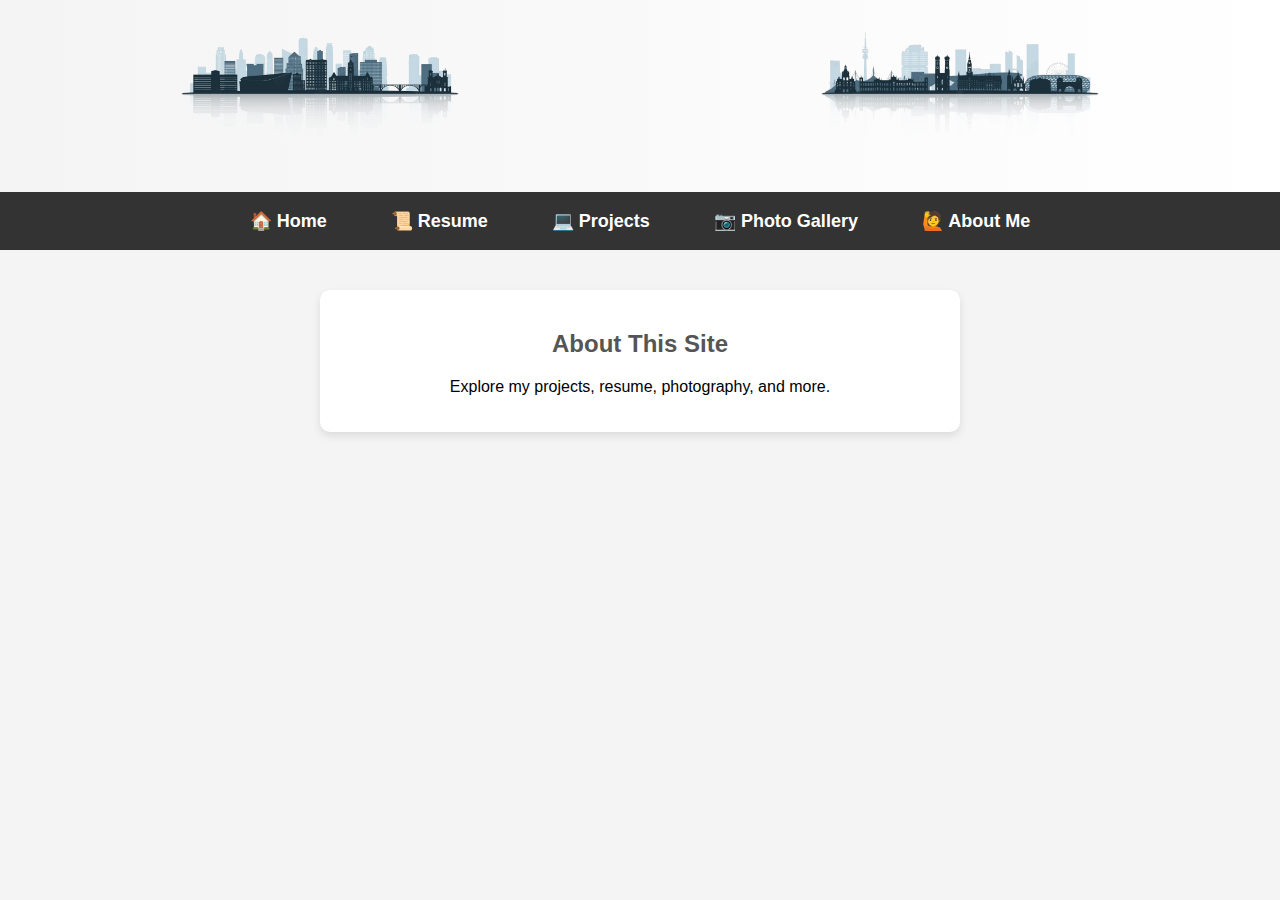
<file: index.html>
<!DOCTYPE html>
<html lang="en">
<head>
    <meta charset="UTF-8">
    <meta name="viewport" content="width=device-width, initial-scale=1.0">
    <title>Welcome</title>
    <link rel="stylesheet" href="assets/styles.css">  <!-- Global Styles -->
    <link rel="stylesheet" href="assets/navbar.css">  <!-- Navbar Styles -->
    <link rel="stylesheet" href="assets/sections.css">  <!-- Section-Specific Styles -->
    <link rel="stylesheet" href="assets/skyline.css">  <!-- Skyline Styles -->

    <link rel="icon" href="assets/images/WebsiteIcon1.png" type="image/png">
    <link rel="shortcut icon" href="assets/images/WebsiteIcon1.png" type="image/png">
</head>
<body>

    <!-- Dual Skyline Header -->
    <header class="skyline-header">
        <div class="header-skyline skyline-left">
            <span class="city-label">Minneapolis</span>
        </div>
        <h1 style="visibility: hidden;">Welcome!</h1>
        <div class="header-skyline skyline-right">
            <span class="city-label">Munich</span>
        </div>
    </header>


    <!-- Navigation Bar -->
    <nav>
        <ul>
            <li><a href=".">🏠 Home</a></li>
            <li><a href="resume/">📜 Resume</a></li>
            <li><a href="projects/">💻 Projects</a></li>
            <li><a href="gallery/">📷 Photo Gallery</a></li>
            <li><a href="about/">🙋 About Me</a></li>
        </ul>
    </nav>

    <!-- Main Content -->
    <section>
        <h2>About This Site</h2>
        <p>Explore my projects, resume, photography, and more.</p>
    </section>

</body>
</html>
</file>
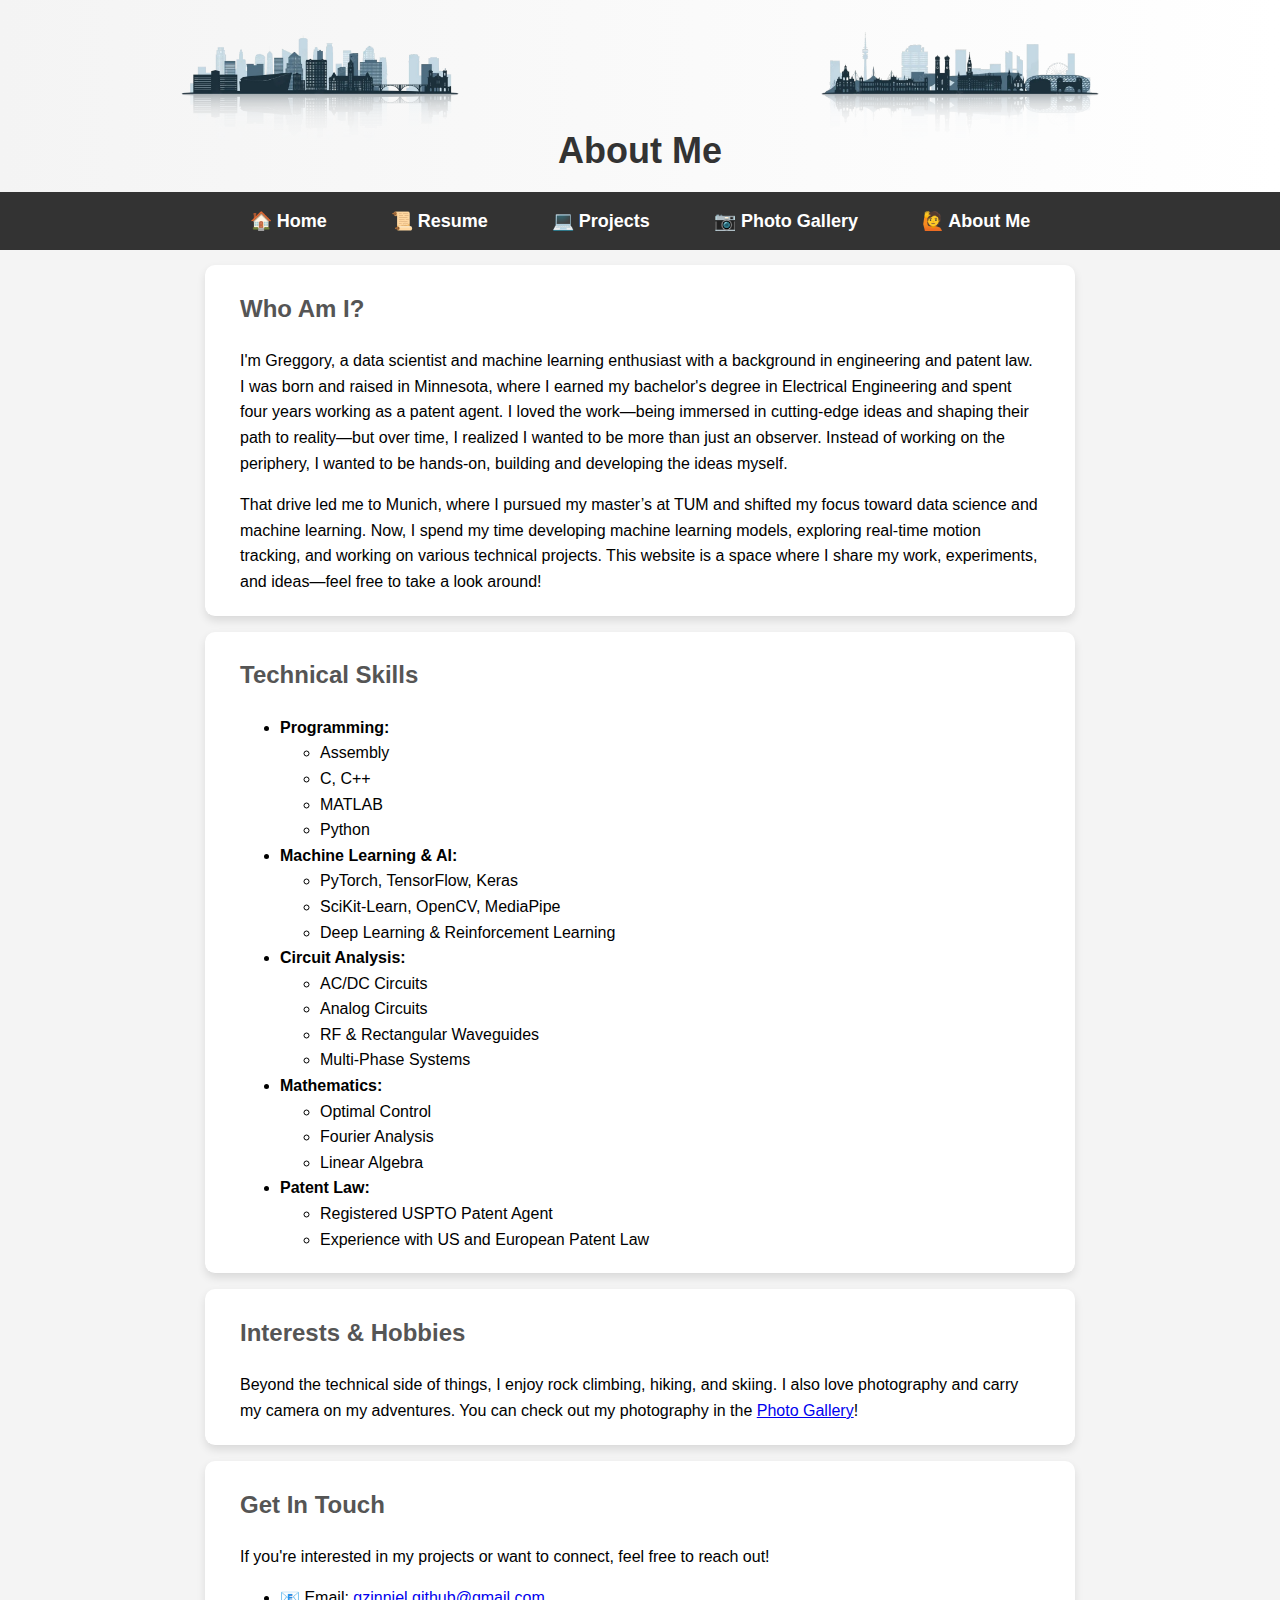
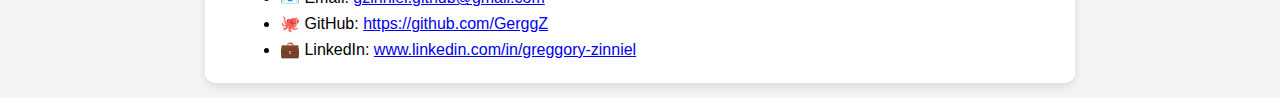
<file: about/index.html>
<!DOCTYPE html>
<html lang="en">
<head>
    <meta charset="UTF-8">
    <meta name="viewport" content="width=device-width, initial-scale=1.0">
    <title>About Me - Greggory Zinniel</title>
    <link rel="stylesheet" href="../assets/styles.css">  <!-- Global Styles -->
    <link rel="stylesheet" href="../assets/navbar.css">  <!-- Navbar Styles -->
    <link rel="stylesheet" href="../assets/sections.css">  <!-- Section-Specific Styles -->
    <link rel="stylesheet" href="../assets/skyline.css">  <!-- Skyline Styles -->

    <link rel="icon" href="../assets/images/WebsiteIcon1.png" type="image/png">
    <link rel="shortcut icon" href="../assets/images/WebsiteIcon1.png" type="image/png">
</head>
<body>

    <!-- Dual Skyline Header -->
    <header class="skyline-header">
        <div class="header-skyline skyline-left">
            <span class="city-label">Minneapolis</span>
        </div>
        <h1>About Me</h1>
        <div class="header-skyline skyline-right">
            <span class="city-label">Munich</span>
        </div>
    </header>



    <!-- Navigation Bar -->
    <nav>
        <ul>
            <li><a href="../">🏠 Home</a></li>
            <li><a href="../resume/">📜 Resume</a></li>
            <li><a href="../projects/">💻 Projects</a></li>
            <li><a href="../gallery/">📷 Photo Gallery</a></li>
            <li><a href="../about/">🙋 About Me</a></li>
        </ul>
    </nav>

    <!-- About Me Section -->
    <section class="about-section">
        <h2>Who Am I?</h2>

        <p>I'm Greggory, a data scientist and machine learning
            enthusiast with a background in engineering and patent
            law. I was born and raised in Minnesota, where I earned
            my bachelor's degree in Electrical Engineering and spent
            four years working as a patent agent. I loved the work—being
            immersed in cutting-edge ideas and shaping their path to
            reality—but over time, I realized I wanted to be more than
            just an observer. Instead of working on the periphery, I
            wanted to be hands-on, building and developing the ideas
            myself.</p>

        <p>That drive led me to Munich, where I pursued my master’s at
            TUM and shifted my focus toward data science and machine
            learning. Now, I spend my time developing machine learning
            models, exploring real-time motion tracking, and working on
            various technical projects. This website is a space where I
            share my work, experiments, and ideas—feel free to take a
            look around!</p>
    </section>

    <!-- Technical Skills -->
    <section class="about-section">
        <h2>Technical Skills</h2>
        <ul>
            <li><strong>Programming:</strong>
                <ul><li>Assembly</li><li>C, C++</li><li>MATLAB</li><li>Python</li></ul>
            </li>
            <li><strong>Machine Learning & AI:</strong>
                <ul><li>PyTorch, TensorFlow, Keras</li><li>SciKit-Learn, OpenCV, MediaPipe</li><li>Deep Learning & Reinforcement Learning</li>
                </ul>
            </li>
            <li><strong>Circuit Analysis:</strong>
                <ul><li>AC/DC Circuits</li><li>Analog Circuits</li><li>RF & Rectangular Waveguides</li><li>Multi-Phase Systems</li></ul>
            </li>
            <li><strong>Mathematics:</strong>
                <ul><li>Optimal Control</li><li>Fourier Analysis</li><li>Linear Algebra</li></ul>
            </li>
            <li><strong>Patent Law:</strong>
                <ul><li>Registered USPTO Patent Agent</li><li>Experience with US and European Patent Law</li>
                </ul>
            </li>
        </ul>
    </section>

    <!-- Professional Experience -->
    <!--
    <section class="about-section">
        <h2>Professional Experience</h2>
        <p> I have worked in <strong>patent law, data science, and
            software engineering</strong>. Some of my key experiences
            include:</p>
        <ul>
            <li>Developing **machine learning models from scratch** with NumPy</li>
            <li>Building a **Wordle-solving AI** using reinforcement learning</li>
            <li>Creating a **motion-tracking system** for climbing & sports analytics</li>
            <li>Writing and analyzing **AI & software-related patents**</li>
        </ul>
    </section>
    -->

    <!-- Interests & Hobbies -->
    <section class="about-section">
        <h2>Interests & Hobbies</h2>
        <p> Beyond the technical side of things, I enjoy rock climbing,
            hiking, and skiing. I also love photography and carry my camera
            on my adventures. You can check out my photography in
            the <a href="../gallery/">Photo Gallery</a>!</p>
    </section>

    <!-- Contact Info (Optional) -->
    <section class="about-section">
        <h2>Get In Touch</h2>
        <p> If you're interested in my projects or want to connect,
            feel free to reach out!</p>
        <ul>
            <li>📧 Email: <a href="mailto:gzinniel.github@gmail.com">gzinniel.github@gmail.com</a></li>
            <li>🐙 GitHub: <a href="https://github.com/GerggZ" target="_blank" rel="noopener noreferrer">https://github.com/GerggZ</a></li>
            <li>💼 LinkedIn: <a href="www.linkedin.com/in/greggory-zinniel" target="_blank" rel="noopener noreferrer">www.linkedin.com/in/greggory-zinniel</a></li>
        </ul>
    </section>

</body>
</html>
</file>
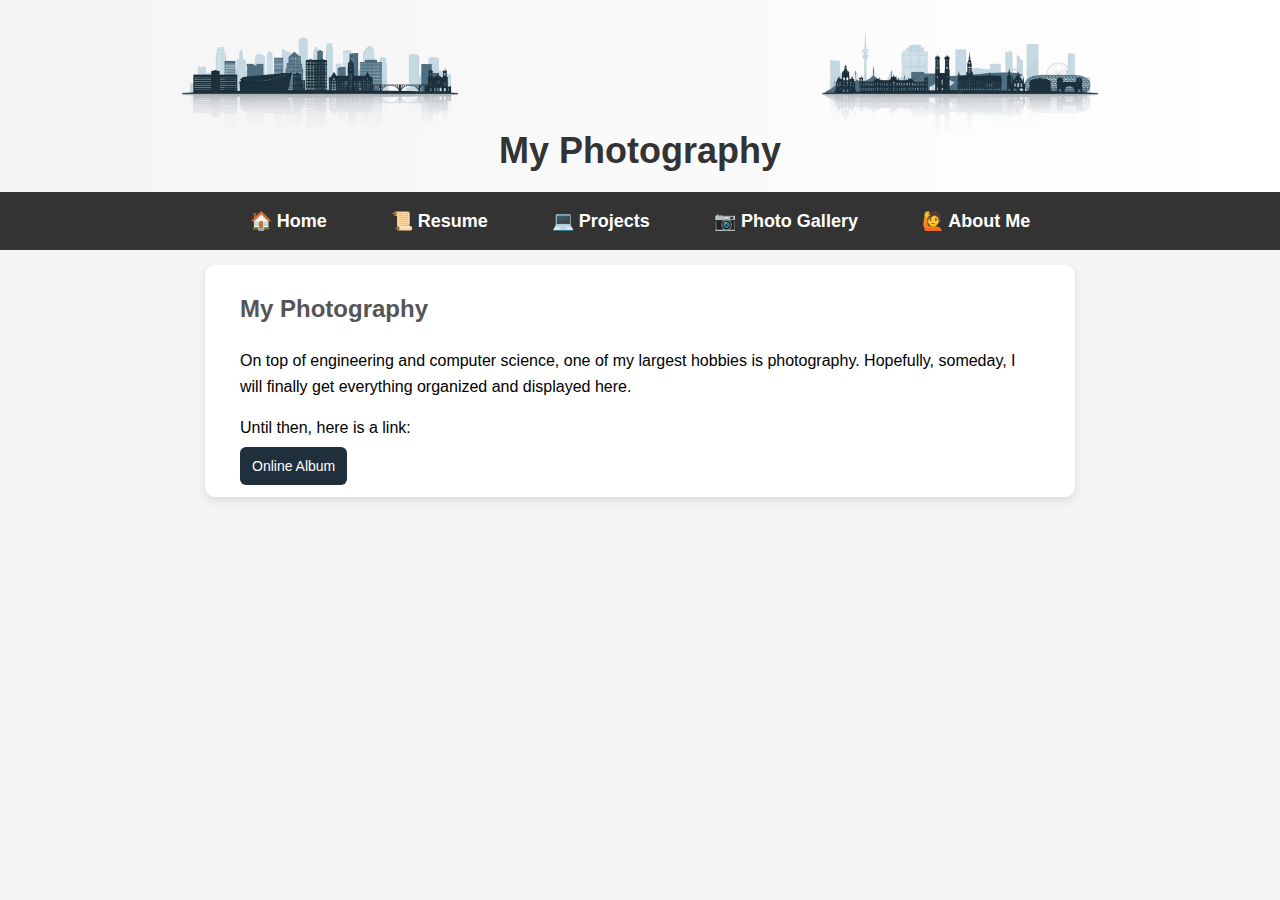
<file: gallery/index.html>
<!DOCTYPE html>
<html lang="en">
<head>
    <meta charset="UTF-8">
    <meta name="viewport" content="width=device-width, initial-scale=1.0">
    <title>My Photography</title>
    <link rel="stylesheet" href="../assets/styles.css">  <!-- Global Styles -->
    <link rel="stylesheet" href="../assets/navbar.css">  <!-- Navbar Styles -->
    <link rel="stylesheet" href="../assets/sections.css">  <!-- Section-Specific Styles -->
    <link rel="stylesheet" href="../assets/skyline.css">  <!-- Skyline Styles -->

    <link rel="icon" href="../assets/images/WebsiteIcon1.png" type="image/png">
    <link rel="shortcut icon" href="../assets/images/WebsiteIcon1.png" type="image/png">
</head>
<body>

    <!-- Dual Skyline Header -->
    <header class="skyline-header">
        <div class="header-skyline skyline-left">
            <span class="city-label">Minneapolis</span>
        </div>
        <h1>My Photography</h1>
        <div class="header-skyline skyline-right">
            <span class="city-label">Munich</span>
        </div>
    </header>


    <!-- Navigation Bar -->
    <nav>
        <ul>
            <li><a href="../">🏠 Home</a></li>
            <li><a href="../resume/">📜 Resume</a></li>
            <li><a href="../projects/">💻 Projects</a></li>
            <li><a href="../gallery/">📷 Photo Gallery</a></li>
            <li><a href="../about/">🙋 About Me</a></li>
        </ul>
    </nav>

<!-- About Me Section -->
<section class="about-section">
    <h2>My Photography</h2>

    <p> On top of engineering and computer science, one of my
        largest hobbies is photography. Hopefully, someday, I
        will finally get everything organized and displayed
        here.</p>

    <p> Until then, here is a link:</p>
    <div class="project-links" style="display: flex; flex-direction: row; gap: 10px;">
        <a href="https://photos.app.goo.gl/iKVKgE2Qm9R7PWsM7" class="project-button" target="_blank" rel="noopener noreferrer">Online Album</a>
    </div>

</section>


</body>
</html>
</file>
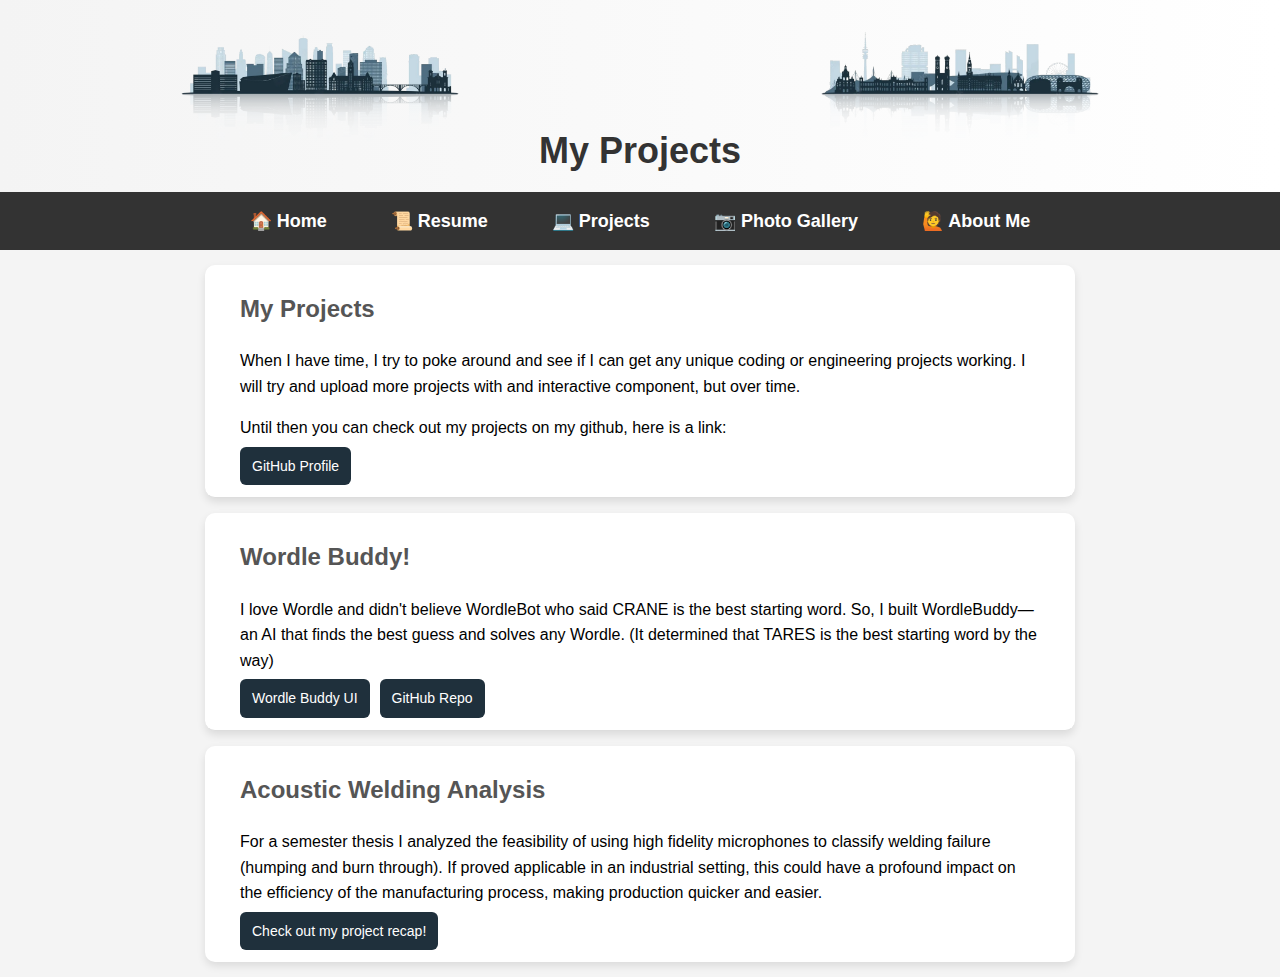
<file: projects/index.html>
<!DOCTYPE html>
<html lang="en">
<head>
    <meta charset="UTF-8">
    <meta name="viewport" content="width=device-width, initial-scale=1.0">
    <title>My Projects</title>
    <link rel="stylesheet" href="../assets/styles.css">  <!-- Global Styles -->
    <link rel="stylesheet" href="../assets/navbar.css">  <!-- Navbar Styles -->
    <link rel="stylesheet" href="../assets/sections.css">  <!-- Section-Specific Styles -->
    <link rel="stylesheet" href="../assets/skyline.css">  <!-- Skyline Styles -->

    <link rel="icon" href="../assets/images/WebsiteIcon1.png" type="image/png">
    <link rel="shortcut icon" href="../assets/images/WebsiteIcon1.png" type="image/png">
</head>
<body>

    <!-- Dual Skyline Header -->
    <header class="skyline-header">
        <div class="header-skyline skyline-left">
            <span class="city-label">Minneapolis</span>
        </div>
        <h1>My Projects</h1>
        <div class="header-skyline skyline-right">
            <span class="city-label">Munich</span>
        </div>
    </header>


    <!-- Navigation Bar -->
    <nav>
        <ul>
            <li><a href="../">🏠 Home</a></li>
            <li><a href="../resume/">📜 Resume</a></li>
            <li><a href="../projects/">💻 Projects</a></li>
            <li><a href="../gallery/">📷 Photo Gallery</a></li>
            <li><a href="../about/">🙋 About Me</a></li>
        </ul>
    </nav>

<!-- About Me Section -->
<section class="about-section">
    <h2>My Projects</h2>
    <p> When I have time, I try to poke around and see if I can get
        any unique coding or engineering projects working. I will try
        and upload more projects with and interactive component, but
        over time.</p>

    <p> Until then you can check out my projects on my github, here is a link:</p>
    <div class="project-links" style="display: flex; flex-direction: row; gap: 10px;">
        <a href="https://github.com/GerggZ" class="project-button" target="_blank" rel="noopener noreferrer">GitHub Profile</a>
    </div>
</section>

<section class="about-section">
    <h2>Wordle Buddy!</h2>
    <p> I love Wordle and didn't believe WordleBot who said CRANE is the best starting word. So, I built WordleBuddy—an
        AI that finds the best guess and solves any Wordle. (It determined that TARES is the best starting word
        by the way)</p>

    <div class="project-links" style="display: flex; flex-direction: row; gap: 10px;">
        <a href="wordle-buddy/" class="project-button" target="_blank">Wordle Buddy UI</a>
        <a href="https://github.com/GerggZ/WordleBuddy" class="project-button" target="_blank" rel="noopener noreferrer">GitHub Repo</a>
    </div>
</section>

<section class="about-section">
    <h2>Acoustic Welding Analysis</h2>
    <p> For a semester thesis I analyzed the feasibility of using high fidelity microphones to classify welding
        failure (humping and burn through). If proved applicable in an industrial setting, this could have a profound
        impact on the efficiency of the manufacturing process, making production quicker and easier. </p>
    <div class="project-links" style="display: flex; flex-direction: row; gap: 10px;">
        <a href="acoustic-welding-analysis/" class="project-button">Check out my project recap!</a>
    </div>
</section>

</body>
</html>
</file>
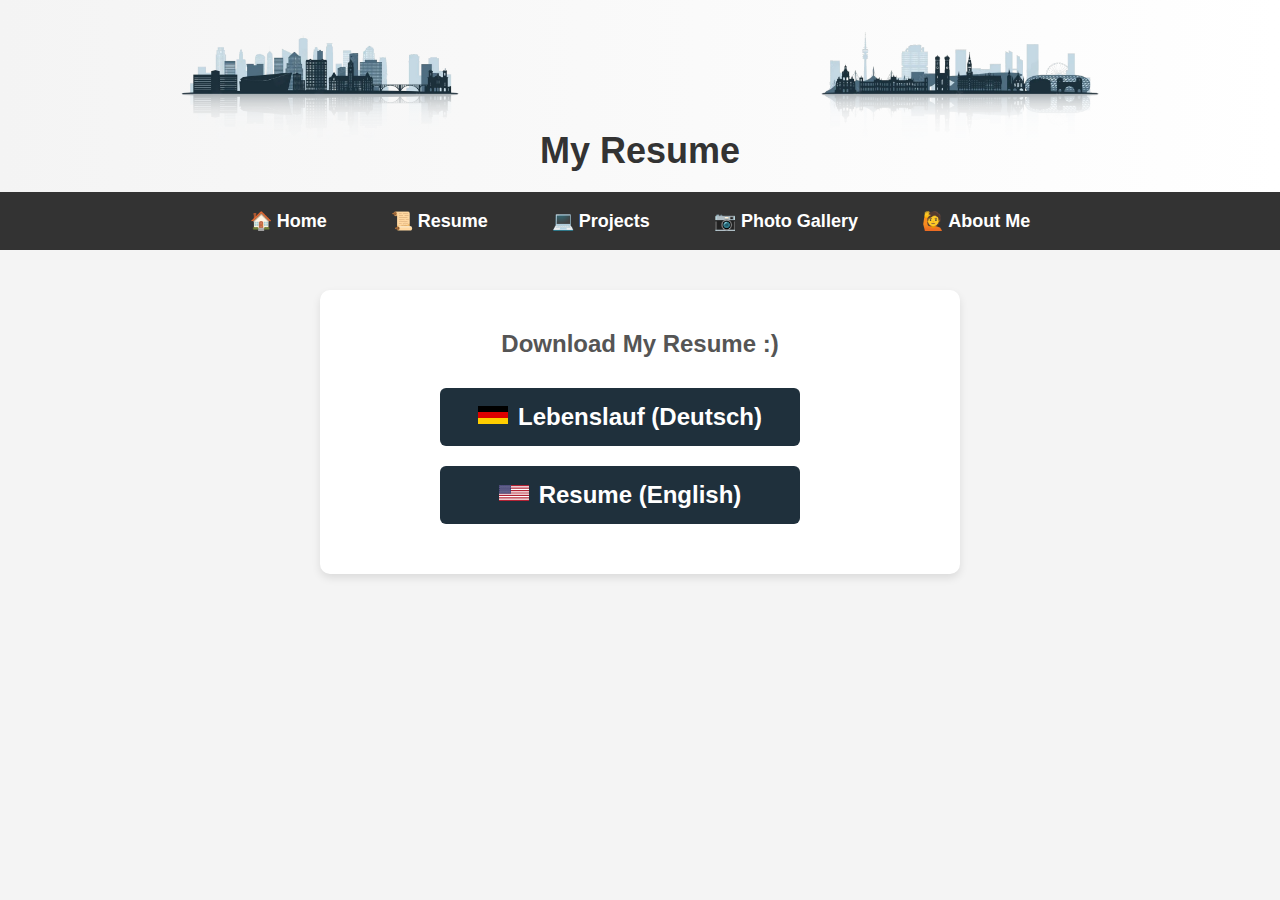
<file: resume/index.html>
<!DOCTYPE html>
<html lang="en">
<head>
    <meta charset="UTF-8">
    <meta name="viewport" content="width=device-width, initial-scale=1.0">
    <title>Resume</title>
    <link rel="stylesheet" href="../assets/styles.css">  <!-- Global Styles -->
    <link rel="stylesheet" href="../assets/navbar.css">  <!-- Navbar Styles -->
    <link rel="stylesheet" href="../assets/sections.css">  <!-- Section-Specific Styles -->
    <link rel="stylesheet" href="../assets/skyline.css">  <!-- Skyline Styles -->

    <link rel="icon" href="../assets/images/WebsiteIcon1.png" type="image/png">
    <link rel="shortcut icon" href="../assets/images/WebsiteIcon1.png" type="image/png">
</head>
<body>

    <!-- Dual Skyline Header -->
    <header class="skyline-header">
        <div class="header-skyline skyline-left">
            <span class="city-label">Minneapolis</span>
        </div>
        <h1>My Resume</h1>
        <div class="header-skyline skyline-right">
            <span class="city-label">Munich</span>
        </div>
    </header>

    <!-- Navigation Bar (Moved Below Header) -->
    <nav>
        <ul>
            <li><a href="../">🏠 Home</a></li>
            <li><a href="../resume/">📜 Resume</a></li>
            <li><a href="../projects/">💻 Projects</a></li>
            <li><a href="../gallery/">📷 Photo Gallery</a></li>
            <li><a href="../about/">🙋 About Me</a></li>
        </ul>
    </nav>

    <!-- Resume Download Section -->
    <section>
        <h2>Download My Resume :)</h2>
        <div class="resume-links">
            <a href="Greggory_Zinniel_Lebenslauf_DE.pdf" class="project-button" target="_blank" rel="noopener noreferrer">
                <img src="../assets/images/German_Flag.svg" alt="German Flag" class="flag-icon"> Lebenslauf (Deutsch)
            </a>

            <a href="Greggory_Zinniel_Resume_EN.pdf" class="project-button" target="_blank" rel="noopener noreferrer">
                <img src="../assets/images/US_Flag.svg" alt="US Flag" class="flag-icon"> Resume (English)
            </a>
        </div>

    </section>

</body>
</html>
</file>
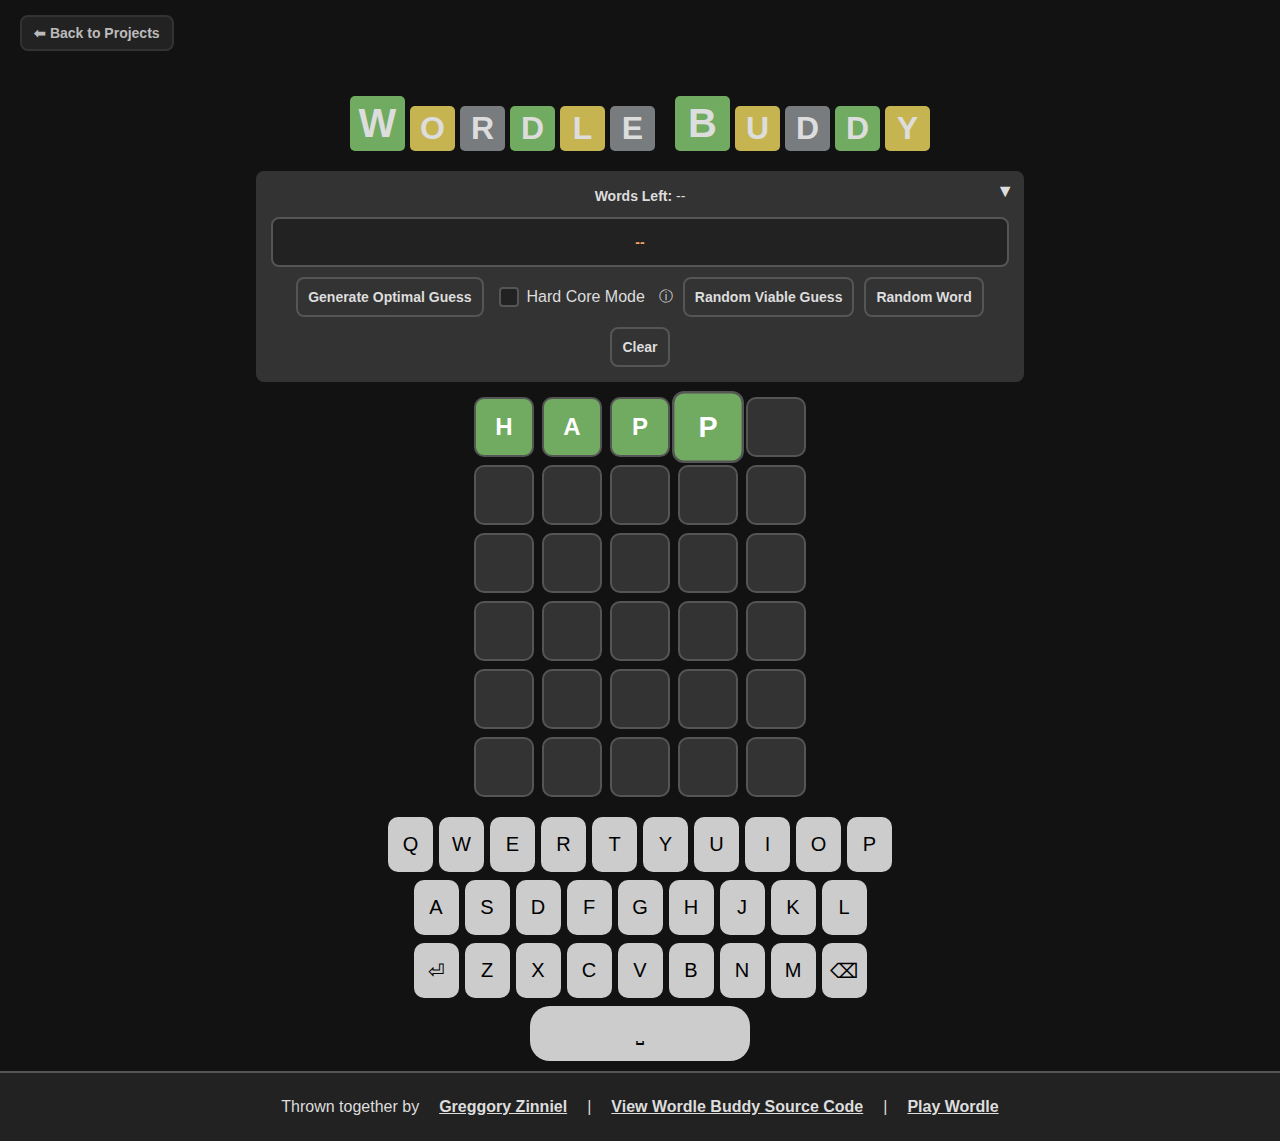
<file: projects/wordle-buddy/index.html>
<!DOCTYPE html>
<html lang="en">
<head>
    <meta charset="UTF-8">
    <meta name="viewport" content="width=device-width, initial-scale=1.0">
    <title>Wordle Buddy</title>
    <link rel="stylesheet" href="frontend/wordle_buddy_styles.css">
    <link rel="icon" href="images/WordleBuddyIcon.png" type="image/png">
    <link rel="shortcut icon" href="images/WordleBuddyIcon.png" type="image/png">
</head>
<body>
    <!-- Back Button -->
    <div class="back-button-container">
        <button class="back-button" onclick="goBackToProjects()">⬅ Back to Projects</button>
    </div>
    <!-- Wordle Buddy Title -->
    <div class="wordle-title">
        <div class="word-box">
            <span class="letter large gray">W</span>
            <span class="letter yellow">    O</span>
            <span class="letter green">     R</span>
            <span class="letter gray">      D</span>
            <span class="letter yellow">    L</span>
            <span class="letter green">     E</span>
        </div>

        <div class="word-box">
            <span class="letter large gray">B</span>
            <span class="letter yellow">    U</span>
            <span class="letter green">     D</span>
            <span class="letter gray">      D</span>
            <span class="letter yellow">    Y</span>
        </div>
    </div>

    <!-- Toggleable Analysis Panel -->
    <div class="info-panel-container">
        <div class="info-panel-wrapper">
            <button class="toggle-button" onclick="togglePanel()">▼</button>
            <div class="info-panel" id="analysis">
                <p><strong>Words Left:</strong> <span id="current-words-left">--</span></p>
                <div class="suggested-guess-box">
                    <p id="best-guess">--</p>
                </div>
                <div class="button-container">
                    <div class="button-row">
                        <button id="generate-optimal" onclick="fetchOptimalGuess()">Generate Optimal Guess</button>
                        <label class="checkbox-container">
                            <input type="checkbox" id="hardcore-mode" onchange="toggleHardCoreMode()">
                            <div class="custom-checkbox"></div>
                            Hard Core Mode
                            <span class="info-icon">ⓘ
                               <span class="hint-text">In Hardcore Mode, only viable words will be guessed!</span>
                            </span>
                        </label>
                    </div>
                    <button id="random-viable" onclick="fetchRandomViableGuess()">Random Viable Guess</button>
                    <button id="random-word" onclick="fetchRandomWord()">Random Word</button>
                    <button id="clear-guess" onclick="clearGuess()">Clear</button>
                </div>
            </div>
        </div>
    </div>


    <!-- Wordle Game Board -->
    <div class="wordle-container" id="wordle-board"></div>

    <!-- Keyboard -->
    <div class="keyboard" id="keyboard"></div>

    <!-- Footer -->
    <footer class="site-footer">
        <p>
            Thrown together by <a href="https://github.com/GerggZ" target="_blank">Greggory Zinniel</a> |
            <a href="https://github.com/GerggZ/wordlebuddy" target="_blank">View Wordle Buddy Source Code</a> |
            <a href="https://www.nytimes.com/games/wordle/index.html" target="_blank">Play Wordle</a>
        </p>
    </footer>

    <script src="frontend/animation_script.js"></script>
    <script src="frontend/wordle_buddy_script.js"></script>

</body>
</html>
</file>
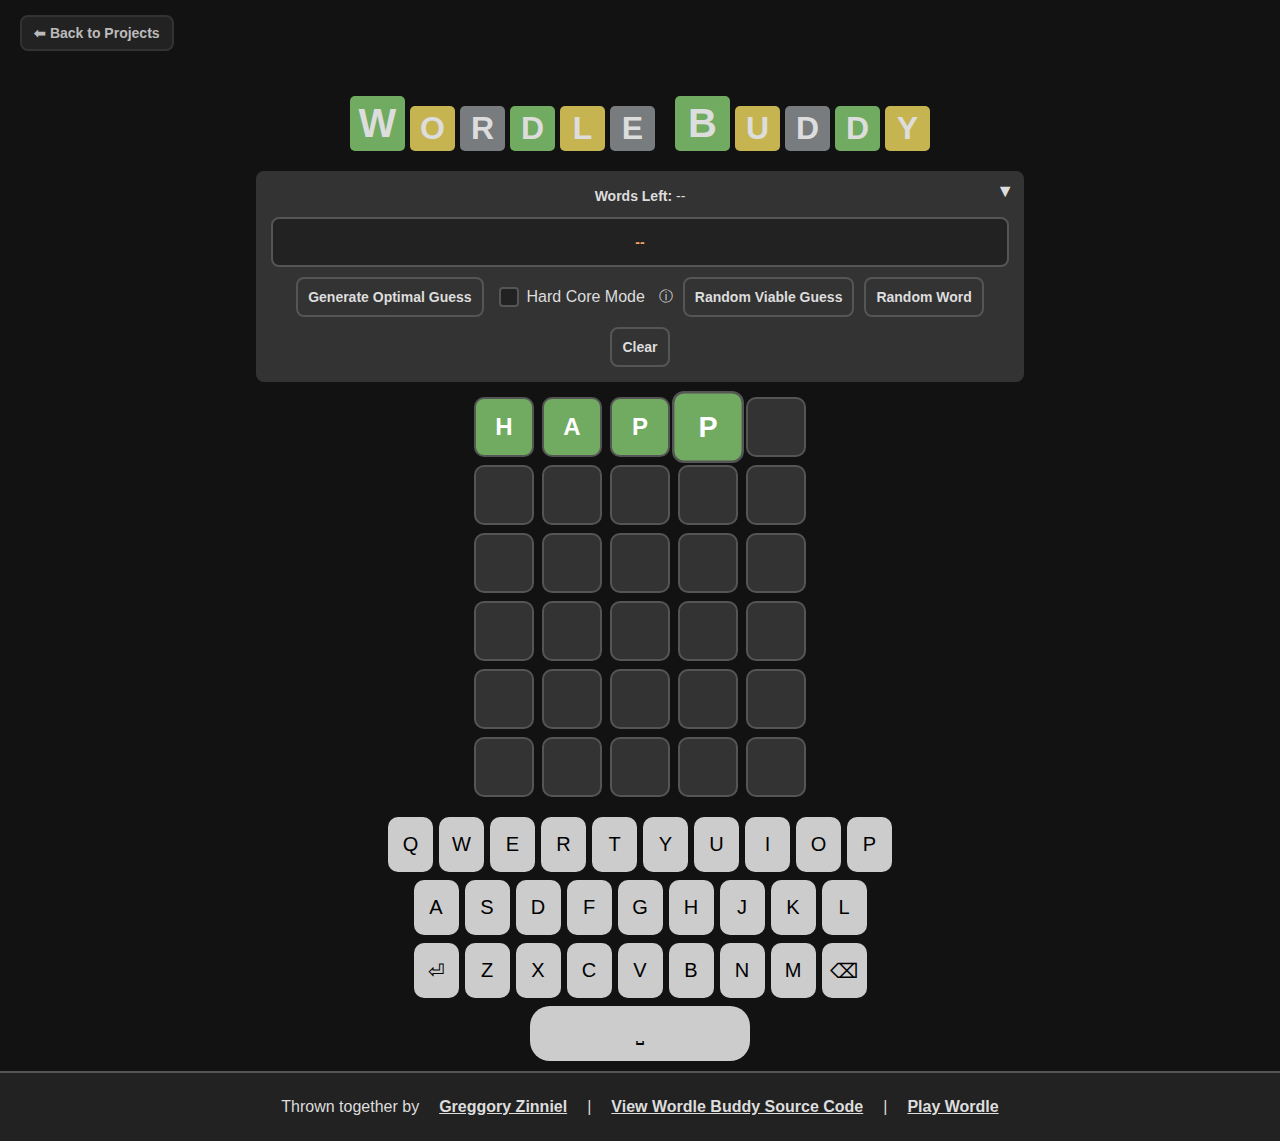
<file: projects/Wordle-Buddy/index.html>
<!DOCTYPE html>
<html lang="en">
<head>
    <meta charset="UTF-8">
    <meta name="viewport" content="width=device-width, initial-scale=1.0">
    <title>Wordle Buddy</title>
    <link rel="stylesheet" href="frontend/wordle_buddy_styles.css">
    <link rel="icon" href="images/WordleBuddyIcon.png" type="image/png">
    <link rel="shortcut icon" href="images/WordleBuddyIcon.png" type="image/png">
</head>
<body>
    <!-- Back Button -->
    <div class="back-button-container">
        <button class="back-button" onclick="goBackToProjects()">⬅ Back to Projects</button>
    </div>
    <!-- Wordle Buddy Title -->
    <div class="wordle-title">
        <div class="word-box">
            <span class="letter large gray">W</span>
            <span class="letter yellow">    O</span>
            <span class="letter green">     R</span>
            <span class="letter gray">      D</span>
            <span class="letter yellow">    L</span>
            <span class="letter green">     E</span>
        </div>

        <div class="word-box">
            <span class="letter large gray">B</span>
            <span class="letter yellow">    U</span>
            <span class="letter green">     D</span>
            <span class="letter gray">      D</span>
            <span class="letter yellow">    Y</span>
        </div>
    </div>

    <!-- Toggleable Analysis Panel -->
    <div class="info-panel-container">
        <div class="info-panel-wrapper">
            <button class="toggle-button" onclick="togglePanel()">▼</button>
            <div class="info-panel" id="analysis">
                <p><strong>Words Left:</strong> <span id="current-words-left">--</span></p>
                <div class="suggested-guess-box">
                    <p id="best-guess">--</p>
                </div>
                <div class="button-container">
                    <div class="button-row">
                        <button id="generate-optimal" onclick="fetchOptimalGuess()">Generate Optimal Guess</button>
                        <label class="checkbox-container">
                            <input type="checkbox" id="hardcore-mode" onchange="toggleHardCoreMode()">
                            <div class="custom-checkbox"></div>
                            Hard Core Mode
                            <span class="info-icon">ⓘ
                               <span class="hint-text">In Hardcore Mode, only viable words will be guessed!</span>
                            </span>
                        </label>
                    </div>
                    <button id="random-viable" onclick="fetchRandomViableGuess()">Random Viable Guess</button>
                    <button id="random-word" onclick="fetchRandomWord()">Random Word</button>
                    <button id="clear-guess" onclick="clearGuess()">Clear</button>
                </div>
            </div>
        </div>
    </div>


    <!-- Wordle Game Board -->
    <div class="wordle-container" id="wordle-board"></div>

    <!-- Keyboard -->
    <div class="keyboard" id="keyboard"></div>

    <!-- Footer -->
    <footer class="site-footer">
        <p>
            Thrown together by <a href="https://github.com/GerggZ" target="_blank">Greggory Zinniel</a> |
            <a href="https://github.com/GerggZ/Wordle-Buddy" target="_blank">View Wordle Buddy Source Code</a> |
            <a href="https://www.nytimes.com/games/wordle/index.html" target="_blank">Play Wordle</a>
        </p>
    </footer>

    <script src="frontend/animation_script.js"></script>
    <script src="frontend/wordle_buddy_script.js"></script>

</body>
</html>
</file>
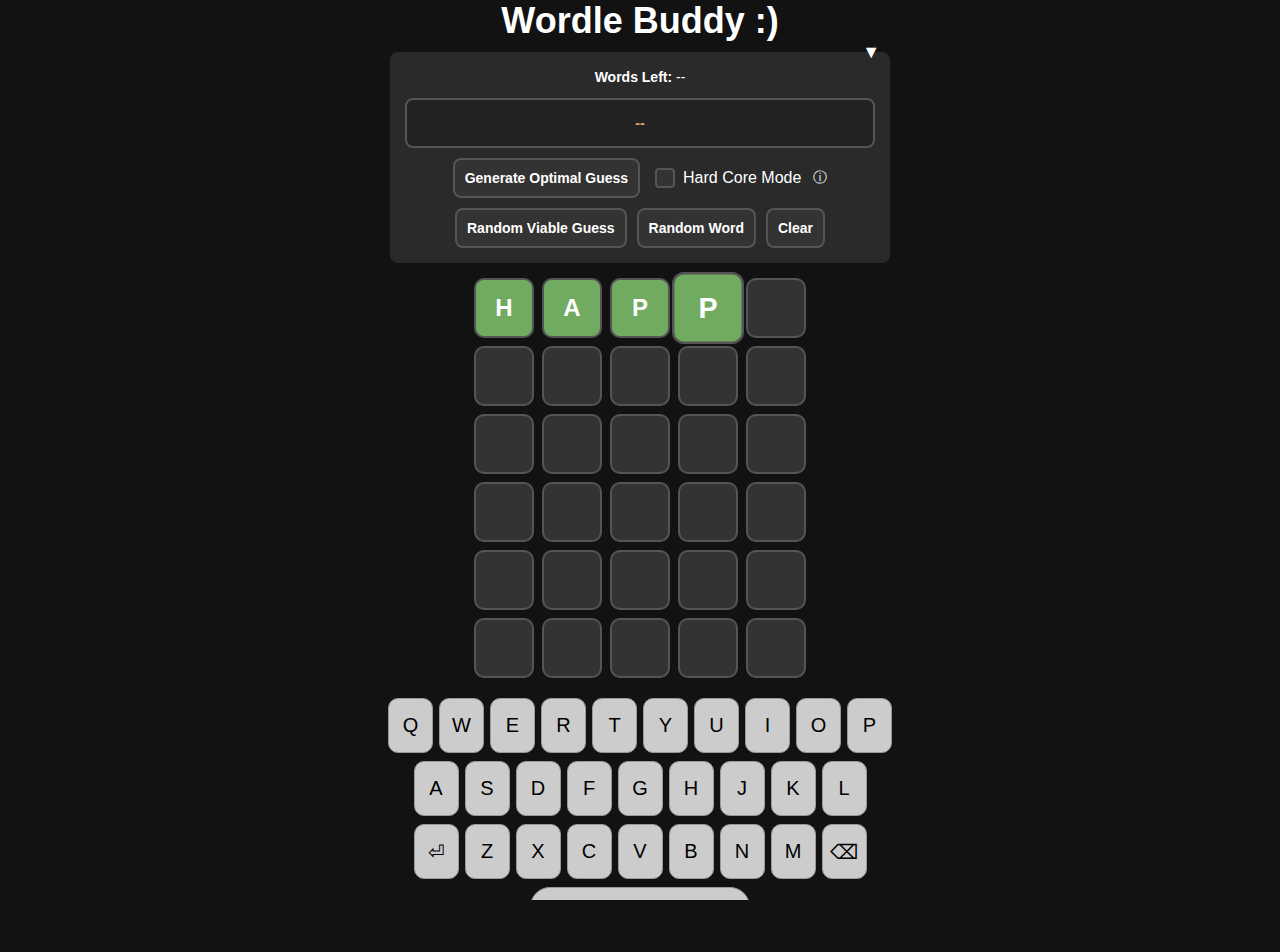
<file: projects/Wordle/frontend/index.html>
<!DOCTYPE html>
<html lang="en">
<head>
    <meta charset="UTF-8">
    <meta name="viewport" content="width=device-width, initial-scale=1.0">
    <title>Wordle UI</title>
    <link rel="stylesheet" href="style.css">
</head>
<body>
    <h1 class="title">Wordle Buddy :)</h1>

    <!-- Toggleable Analysis Panel -->
    <div class="info-panel-container">
        <button class="toggle-button" onclick="togglePanel()">▼</button>
        <div class="info-panel" id="analysis">
            <p><strong>Words Left:</strong> <span id="current-words-left">--</span></p>
            <div class="suggested-guess-box">
                <p id="best-guess">--</p>
            </div>
                <div class="button-container">
                    <div class="button-row">
                        <button id="generate-optimal" onclick="fetchOptimalGuess()">Generate Optimal Guess</button>
                        <label class="checkbox-container">
                            <input type="checkbox" id="hardcore-mode" onchange="toggleHardCoreMode()">
                            <div class="custom-checkbox"></div>
                            Hard Core Mode
                            <span class="info-icon">ⓘ
                                <span class="tooltip-text">In Hardcore Mode, only viable words will be guessed!</span>
                            </span>
                        </label>
                    </div>
                    <button id="random-viable" onclick="fetchRandomViableGuess()">Random Viable Guess</button>
                    <button id="random-word" onclick="fetchRandomWord()">Random Word</button>
                    <button id="clear-guess" onclick="clearGuess()">Clear</button>
                </div>
        </div>
    </div>

    <!-- Wordle Game Board -->
    <div class="wordle-container" id="wordle-board"></div>

    <!-- Keyboard (Directly Below the Grid) -->
    <div class="keyboard" id="keyboard"></div>

    <script src="animation.js"></script>
    <script src="script.js"></script>

</body>
</html>
</file>
<file: assets/styles.css>
/* Global Styles */
body {
    font-family: Arial, sans-serif;
    text-align: center;
    margin: 0;
    padding: 0;
    background-color: #f4f4f4;
}

/* Headings */
h1 {
    margin-top: 40px;
    font-size: 32px;
    color: #333;
}

h2 {
    color: #555;
}

/* Sections */
section {
    margin: 40px auto;
    background: white;
    padding: 20px;
    border-radius: 10px;
    display: inline-block;
    box-shadow: 0px 4px 8px rgba(0, 0, 0, 0.1);
    width: 80%;
    max-width: 600px;
}
</file>
<file: assets/navbar.css>
/* Navigation Bar */
nav {
    background: #333;
    padding: 10px 0;
    text-align: center;
}

nav ul {
    list-style: none;
    margin: 0;
    padding: 0;
    display: flex;
    justify-content: center;
    flex-wrap: wrap; /* Allows items to wrap on smaller screens */
    gap: 20px;
}

nav ul li {
    display: flex;
    flex-direction: column; /* Stack icon above text */
    align-items: center;
    margin: 0 10px;
}

nav ul li a {
    text-decoration: none;
    color: white;
    font-size: 18px;
    font-weight: bold;
    padding: 8px 12px;
    display: flex;
    flex-direction: column;
    align-items: center;
    gap: 5px;
    transition: 0.3s;
}

nav ul li a:hover {
    background: #555;
    border-radius: 5px;
}

/* Responsive: Stack navbar items when too narrow */
@media screen and (max-width: 600px) {
    nav ul {
        flex-direction: column;
        align-items: center;
    }
}
</file>
<file: assets/sections.css>
/* Resume Links - Left Aligned */
.resume-links {
    display: flex;
    flex-direction: column;
    align-items: flex-start;
    justify-content: center;
    margin: 20px auto;
    max-width: 400px;
}

/* Individual Resume Links */
.resume-links a {
    display: flex;
    align-items: center;
    font-size: 20px;
    margin: 10px 0;
    text-decoration: none;
    color: #007bff;
    font-weight: bold;
    gap: 10px;
}

.resume-links a:hover {
    color: darkblue;
    text-decoration: underline;
}

/* Flag Icons - Scaled & Properly Aligned */
.flag-icon {
    width: 25.7px;
    height: 18px;
    vertical-align: middle;
    align-self: center; /* Ensures alignment within flex container */
    margin-bottom: 4px; /* Adjust this value as needed */
}

/* About Section */
.about-section {
    display: block; /* Ensures sections always stack */
    text-align: left;
    max-width: 800px;
    margin: 15px auto;
    padding: 5px 35px;
    font-family: Arial, sans-serif;
    line-height: 1.6;
    border-bottom: 1px solid #ddd;
}

/* Remove border-bottom for the last section */
.about-section:last-of-type {
    border-bottom: none;
}


/* Ensure back-button stays aligned with other text */
.resume-links {
    display: flex;
    flex-direction: column;
    align-items: flex-start; /* Aligns text to the left */
    justify-content: center;
    margin: 20px auto;
    max-width: 400px;
}







.project-container {
    display: flex;
    justify-content: space-between;
    align-items: center;
    background: #1F303C;
    padding: 20px;
    margin: 15px 0;
    border-radius: 10px;
    box-shadow: 2px 2px 10px rgba(0, 0, 0, 0.1);
    padding-bottom: 20px; /* Adjusted bottom padding */
}

.project-button:hover {
    background-color: #546D81;
    transform: scale(1.05);
}


.project-description {
    flex: 1;
    margin-right: 20px; /* Added spacing between text and buttons */
}

.project-links {
    display: flex;
    flex-direction: column;
    gap: 8px; /* Reduced gap between buttons */
    align-items: flex-start;
    padding-right: 15px; /* Added buffer between the edge of the section and the button */
}

.project-button {
    background-color: #1F303C;
    color: white;
    padding: 8px 12px;
    border: none;
    border-radius: 6px;
    cursor: pointer;
    text-align: center;
    text-decoration: none;
    font-size: 14px;
    margin-top: -10px; /* Reduced space between text and button */
    margin-bottom: 7px;
    transition: background-color 0.2s ease, transform 0.2s ease;
}


.back-button-container {
    display: flex;
    justify-content: flex-start;
    align-items: flex-end;
    margin-top: 20px;
    margin-left: 40px;
    margin-bottom: -35px;
}

.back-button {
    background-color: #1F303C;
    color: white;
    padding: 8px 12px;
    border: none;
    border-radius: 6px;
    cursor: pointer;
    text-align: center;
    text-decoration: none;
    font-size: 14px;
    transition: background-color 0.2s ease, transform 0.2s ease;
}

.back-button:hover {
    background-color: #546D81;
    transform: scale(1.05);
    text-decoration: none; /* Ensure no underline on hover */
}

/* Extend project-links to resume-links */
.resume-links a {
    display: flex;
    align-items: center; /* Ensures both text and flag are aligned */
    font-size: 20px;
    margin: 10px 0;
    text-decoration: none;
    color: #007bff;
    font-weight: bold;
    gap: 10px;
}

/* Extend project-button for resume-buttons */
.resume-links .project-button {
    display: flex;
    align-items: center; /* Vertically center flag and text */
    justify-content: center; /* Horizontally center */
    gap: 10px; /* Space between flag and text */
    font-size: 1.5rem;
    padding: 15px 30px;
    text-decoration: none !important; /* Remove underline */
    color: white !important; /* Force white text */
    width: 100%; /* Optional: Makes buttons full width */
    max-width: 300px; /* Adjust for better layout */
    text-align: center; /* Ensures text stays centered */
}

/* Adjust flag icon size in resume-links */
.resume-links .project-button img {
    width: 30px; /* Bigger flag size */
    height: auto;
}
</file>
<file: assets/skyline.css>
/* Dual Skyline Header */
.skyline-header {
    position: relative;
    display: flex;
    flex-direction: column;
    align-items: center;
    justify-content: center;
    padding: 100px 0 40px;
    background: linear-gradient(to right, #f4f4f4, #ffffff);
    text-align: center;
}

/* Skyline Images */
.header-skyline {
    position: absolute;
    top: 30px;
    width: 50%;
    height: 120px;
    background-size: contain;
    background-repeat: no-repeat;
    background-position: center bottom;
}

/* Left and Right Skyline */
.skyline-left {
    left: 0;
    top: 33px; /* Shifts Minneapolis skyline down by 5px */
    background-image: url(
    "../assets/images/Minneapolis_Skyline_Blue.png");
}

.skyline-right {
    right: 0;
    background-image: url(
    "../assets/images/Munich_Skyline_Blue.png");
}

/* Adjust h1 to be slightly lower */
.skyline-header h1 {
    margin-top: 30px;
    margin-bottom: -20px;
    font-size: 36px;
    color: #333;
}

.city-label {
    position: absolute;
    bottom: 10px;
    left: 50%;
    transform: translateX(-50%);
    background-color: rgba(0, 0, 0, 0.7);
    color: white;
    padding: 5px 10px;
    font-size: 14px;
    border-radius: 5px;
    opacity: 0;
    transition: opacity 0.5s ease-in-out;
}

.header-skyline:hover .city-label {
    opacity: 1;
}
</file>
<file: projects/wordle-buddy/frontend/wordle_buddy_styles.css>
/* =====================
   Global Variables
   ===================== */
:root {
    --primary_background_color: #121212;
    --primary-font: Arial, sans-serif;

    --green: #71AA61;
    --yellow: #C6B451;
    --gray: #787C7E;
    --orange: #F4A261;

    --text_color_white: white;
    --text_color_light: #DDDDDD;
    --text_color_dark: #BBBBBB;
    --text_color_black: black;


    --fill_color_light: #444444;
    --fill_color_middle: #333333;
    --fill_color_dark: #222222;
    --fill_color_dark_50: rgba(34, 34, 34, 0.5);

    --fill_color_keyboard_inactive: #CCCCCC;
    --fill_color_keyboard_active: #888888;

    --outline_color_light: #888888;
    --outline_color_middle: #555555;
    --outline_color_dark: #333333;
}

/* =====================
   Reset Styles <- Helps prevent horizontal scrolling
   ===================== */
* {
    box-sizing: border-box;
    margin: 0;
    padding: 0;
}

/* =====================
   General Things
   ===================== */
html, body {
    width: 100%;
    min-height: 100vh;
    overflow: auto; /* Prevents scrolling */
    display: flex;
    flex-direction: column; /* Stack elements vertically */
    align-items: center;
}

html, body, footer {
    background-color: var(--primary_background_color);
    color: var(--text_color_light);
    font-family: var(--primary-font);
}

/* =====================
   Scrollbar
   ===================== */
::-webkit-scrollbar-button {
    display: none; /* Hide scrollbar arrows */
}

::-webkit-scrollbar-thumb {
    background: var(--fill_color_dark);
    border-radius: 20px; /* Rounded top/bottom of scroll bar */
    min-height: 35px; /* To make sure it doesn't become too tiny */
}

/* Scrollbar width */
::-webkit-scrollbar {
    width: 20px; /* Scroll bar width */
}

/* =====================
   Back Button
   ===================== */
.back-button-container {
    width: 100%;
    display: flex;
    justify-content: flex-start;
    padding: 15px 20px;
    position: relative; /* Prevents overlap with wordle-buddy Title */
}

.back-button {
    background-color: var(--fill_color_dark);
    color: var(--text_color_dark);
    border: 2px solid var(--outline_color_dark);
    padding: 8px 12px; /* {top} {bottom} */
    font-size: 14px;
    font-weight: bold;
    border-radius: 8px; /* Curve edges */
    cursor: pointer;
    transition: background-color 0.3s, border-color 0.3s, color 0.3s;
}

/* Hover Over Effect */
.back-button:hover,
.back-button:focus {
    background-color: var(--fill_color_middle);
    border-color: var(--outline_color_middle);
    color: var(--text_color_light);
    transform: scale(1.05);
}

/* Active (Clicking) Effect */
.back-button:active {
    background-color: var(--fill_color_light);
    transform: scale(1.05);
}

/* =====================
   Title
   ===================== */
.wordle-title {
    display: flex;
    justify-content: center;
    align-items: flex-end; /* Aligns both word-boxes to the bottom */
    gap: 20px; /* Spacing between "Wordle" and "Buddy" */
    font-weight: bold;
    font-family: var(--primary-font);
    color: var(--text_color_white);
    text-transform: uppercase;
    margin-bottom: 20px; /* Add space below  title */
    padding-top: 30px; /* Add space above the title */
    flex-wrap: wrap; /* Make words wrap if screen not wide enough */
}

.word-box {
    display: flex;
    gap: 5px; /* Spacing between letters */
    align-items: flex-end; /* Ensures letters align to the bottom */
}

/* General Letter Styling */
.letter {
    display: flex;
    justify-content: center;
    align-items: center;
    width: 45px; /* Standard block size */
    height: 45px; /* Standard block size */
    border-radius: 5px; /* Rounds the edges */
    color: var(--text_color_light);
    font-size: 2rem;
}

/* Larger First Letters */
.large {
    font-size: 2.5rem;
    width: 55px; /* Larger block size */
    height: 55px; /* Larger block size */
}

/* Wordle Colors */
.gray {background-color: var(--green)}
.yellow {background-color: var(--yellow)}
.green {background-color: var(--gray)}
/* Space Between Words */
.space {width: 15px}


/* =====================
   Analysis Panel
   ===================== */
.info-panel-container {
    width: 100%;
    max-width: 95vw;
    text-align: center;
    margin-bottom: 15px; /* Moves elements below the panel downward */
    position: relative;
    display: flex;
    flex-direction: column;
    align-items: center;
    justify-content: center;
}

.info-panel-wrapper {
    display: flex;
    align-items: center;
    width: 100%;
    max-width: 60vw; /* Matches the panel width */
    position: relative;
}

.toggle-button {
    position: absolute;
    top: 10px; /* Moves it to the top */
    right: 10px; /* Aligns it to the right */
    background: none;
    border: none;
    color: var(--text_color_light);
    font-size: 18px;
    cursor: pointer;
    transition: transform 0.3s ease;
}

/* Collapsible Info Panel */
.info-panel {
    flex-grow: 1; /* Takes up available space */
    background: var(--fill_color_middle);
    padding: 15px;
    border-radius: 8px; /* Rounded edges */
    text-align: center;
    transition: max-height 0.4s ease-out, opacity 0.3s;
    overflow: hidden;
    max-height: 300px;
}

.info-panel h2 {
    font-size: 18px;
    margin-bottom: 10px;
}

.info-panel p {
    font-size: 14px;
    line-height: 1.5;
}

.info-panel.hidden {
    max-height: 0;
    opacity: 0;
    padding: 0;
    border: none;
    overflow: hidden;
}

.toggle-button.rotate {
    transform: rotate(180deg); /* Rotate Button when Panel is Opened/Closed */
}

/* =====================
   Suggest Word Box
   ===================== */
.suggested-guess-box {
    width: 100%;
    height: 50px;
    background-color: var(--fill_color_dark);
    border: 2px solid var(--outline_color_middle);
    border-radius: 8px;
    display: flex;
    justify-content: center;
    align-items: center;
    margin: 10px 0; /* Moves objects above and below the box */
    font-size: 18px;
    font-weight: bold;
    color: var(--orange);
}

/* =====================
   Buttons & Checkboxes
   ===================== */
.button-container {
    display: flex;
    flex-wrap: wrap;
    justify-content: center;
    gap: 10px;
}

.button-row {
    display: flex;
    align-items: center;
    gap: 15px;
}

.button-container button {
    background-color: var(--fill_color_middle);
    color: var(--text_color_light);
    font-size: 14px;
    font-weight: bold;
    padding: 10px;
    border: 2px solid var(--outline_color_middle);
    border-radius: 8px;
    cursor: pointer;
    transition: background-color 0.2s, transform 0.1s;
}

.button-container button:hover {
    background-color: var(--fill_color_light);
    transform: scale(1.05);
}

.checkbox-container {
    display: flex;
    align-items: center;
    cursor: pointer;
    font-size: 16px;
    color: var(--text_color_light);
    position: relative;
    gap: 8px;
}

/* Hide default checkbox (but keep functionality) */
.checkbox-container input[type="checkbox"] {
    opacity: 0;
    position: absolute;
    width: 0;
    height: 0;
    -webkit-appearance: none; /* Removes default Android/Chrome styling */
    appearance: none;
}

/* Custom checkbox appearance (to overlay the generic one) */
.custom-checkbox {
    width: 20px;
    height: 20px;
    background-color: var(--fill_color_dark);
    border-radius: 4px;
    border: 2px solid var(--outline_color_middle);
    display: flex;
    justify-content: center;
    align-items: center;
    transition: background-color 0.3s, border-color 0.3s;
    flex-shrink: 0;
}

/* Checked state */
.checkbox-container input[type="checkbox"]:checked + .custom-checkbox {
    background-color: var(--green);
}

/* Checkmark */
.checkbox-container input[type="checkbox"]:checked + .custom-checkbox::after {
    content: '✔'; /* Checkmark */
    color: var(--text_color_light); /* Gray */
    font-size: 16px;
    font-weight: bold;
}

/* Hover effect */
.checkbox-container:hover .custom-checkbox {
    border-color: var(--outline_color_light);
    transform: scale(1.05);
}

.checkbox-container span {
    font-size: 14px;
    cursor: pointer;
}

/* =====================
   Info Icon & Hint Styling
   ===================== */
.info-icon {
    display: inline-block;
    font-size: 14px;
    color: var(--text_color_light);
    cursor: pointer;
    margin-left: 6px;
    position: relative;
}

/* Hint Box (Initially hidden) */
.hint-text {
    visibility: hidden;
    width: 200px;
    background-color: var(--fill_color_dark_50);
    border: 2px solid var(--outline_color_middle);
    color: var(--text_color_light);
    text-align: center;
    padding: 8px;
    border-radius: 8px;
    position: absolute;
    bottom: 25px;
    left: 50%;
    transform: translateX(-50%);
    font-size: 14px;
    opacity: 0;
    transition: opacity 0.3s ease-in-out;
    z-index: 999;
}

/* Show hint when hovering over the info icon */
.info-icon:hover .hint-text {
    visibility: visible;
    opacity: 1;
}


/* Ensure parent containers do not clip the hint */
.button-container, .button-row, .checkbox-container {
    position: relative; /* Ensures proper positioning without clipping */
    overflow: visible; /* Prevents cutting off the hint */
}

/* =====================
   Wordle Board
   ===================== */
.wordle-board {
    display: flex;
    flex-direction: column;
    align-items: center;
    flex-grow: 1;
    justify-content: center;
    padding-bottom: 70px; /* Adds space below the grid */
}

.wordle-row {
    display: flex;
    gap: 8px;
    margin-bottom: 8px; /* Moves rows downward */
}

.wordle-row:last-child {
    margin-bottom: 0;
}

.wordle-cell {
    width: 60px;
    height: 60px;
    background-color: var(--fill_color_middle);
    color: var(--text_color_white);
    font-size: 24px;
    font-weight: bold;
    display: flex;
    justify-content: center;
    align-items: center;
    border: 2px solid var(--outline_color_middle);
    border-radius: 10px;
    transition: background-color 0.2s, transform 0.1s;
}

.wordle-cell:hover {
    cursor: pointer;
    transform: scale(1.1);
}

/* =====================
   Keyboard
   ===================== */
.keyboard {
    width: 100%;
    max-width: 100%;
    overflow-x: hidden;
    display: flex;
    flex-direction: column;
    align-items: center;
    gap: 8px;
    margin-top: 20px;
    padding-bottom: 10px;
}

.keyboard-row {
    display: flex;
    justify-content: center;
    flex-wrap: wrap;
    gap: 6px;
    max-width: 100%;
}

.key {
    width: min(45px, 7vw); /* Uses a dynamic width to prevent over sized keys */
    height: min(55px, 10vw); /* dynamic height */
    background-color: var(--fill_color_keyboard_inactive);
    color: var(--text_color_black);
    font-size: 20px;
    display: flex;
    justify-content: center;
    align-items: center;
    cursor: pointer;
    user-select: none;
    border-radius: 10px;
    transition: background-color 0.2s, transform 0.1s;
}

.key.active {
    background-color: var(--fill_color_keyboard_active);
    transform: scale(1.10);
}

.space-bar {
    width: 220px;
    border-radius: 20px;
}

/* =====================
   Footer
   ===================== */
.site-footer {
    width: 100%; /* Uses percentage instead of `100vw` to horizontal prevent scrolling */
    background-color: var(--fill_color_dark);
    border-top: 2px solid var(--outline_color_middle);
    padding: 25px 0 25px; /* {top} {sides} {bottom} */
    text-align: center;
    margin-top: auto; /* Ensures footer stays at bottom */
    color: var(--text_color_light);
}

.site-footer p {
    display: flex;
    justify-content: center;
    gap: 20px;
    margin: auto;
    max-width: 100%; /* Ensures text stays within the full width */
    padding: 0 10px; /* {top} {bottom} <- padding on bottom to make it easier to read */
}

.site-footer a {
    text-decoration: underline;
    color: var(--text_color_light);
    font-weight: bold;
}

.site-footer a:hover {
    text-decoration: underline;
    color: var(--text_color_white);
}
</file>
<file: projects/Wordle-Buddy/frontend/wordle_buddy_styles.css>
/* =====================
   Global Variables
   ===================== */
:root {
    --primary_background_color: #121212;
    --primary-font: Arial, sans-serif;

    --green: #71AA61;
    --yellow: #C6B451;
    --gray: #787C7E;
    --orange: #F4A261;

    --text_color_white: white;
    --text_color_light: #DDDDDD;
    --text_color_dark: #BBBBBB;
    --text_color_black: black;


    --fill_color_light: #444444;
    --fill_color_middle: #333333;
    --fill_color_dark: #222222;
    --fill_color_dark_50: rgba(34, 34, 34, 0.5);

    --fill_color_keyboard_inactive: #CCCCCC;
    --fill_color_keyboard_active: #888888;

    --outline_color_light: #888888;
    --outline_color_middle: #555555;
    --outline_color_dark: #333333;
}

/* =====================
   Reset Styles <- Helps prevent horizontal scrolling
   ===================== */
* {
    box-sizing: border-box;
    margin: 0;
    padding: 0;
}

/* =====================
   General Things
   ===================== */
html, body {
    width: 100%;
    min-height: 100vh;
    overflow: auto; /* Prevents scrolling */
    display: flex;
    flex-direction: column; /* Stack elements vertically */
    align-items: center;
}

html, body, footer {
    background-color: var(--primary_background_color);
    color: var(--text_color_light);
    font-family: var(--primary-font);
}

/* =====================
   Scrollbar
   ===================== */
::-webkit-scrollbar-button {
    display: none; /* Hide scrollbar arrows */
}

::-webkit-scrollbar-thumb {
    background: var(--fill_color_dark);
    border-radius: 20px; /* Rounded top/bottom of scroll bar */
    min-height: 35px; /* To make sure it doesn't become too tiny */
}

/* Scrollbar width */
::-webkit-scrollbar {
    width: 20px; /* Scroll bar width */
}

/* =====================
   Back Button
   ===================== */
.back-button-container {
    width: 100%;
    display: flex;
    justify-content: flex-start;
    padding: 15px 20px;
    position: relative; /* Prevents overlap with Wordle-Buddy Title */
}

.back-button {
    background-color: var(--fill_color_dark);
    color: var(--text_color_dark);
    border: 2px solid var(--outline_color_dark);
    padding: 8px 12px; /* {top} {bottom} */
    font-size: 14px;
    font-weight: bold;
    border-radius: 8px; /* Curve edges */
    cursor: pointer;
    transition: background-color 0.3s, border-color 0.3s, color 0.3s;
}

/* Hover Over Effect */
.back-button:hover,
.back-button:focus {
    background-color: var(--fill_color_middle);
    border-color: var(--outline_color_middle);
    color: var(--text_color_light);
    transform: scale(1.05);
}

/* Active (Clicking) Effect */
.back-button:active {
    background-color: var(--fill_color_light);
    transform: scale(1.05);
}

/* =====================
   Title
   ===================== */
.wordle-title {
    display: flex;
    justify-content: center;
    align-items: flex-end; /* Aligns both word-boxes to the bottom */
    gap: 20px; /* Spacing between "Wordle" and "Buddy" */
    font-weight: bold;
    font-family: var(--primary-font);
    color: var(--text_color_white);
    text-transform: uppercase;
    margin-bottom: 20px; /* Add space below  title */
    padding-top: 30px; /* Add space above the title */
    flex-wrap: wrap; /* Make words wrap if screen not wide enough */
}

.word-box {
    display: flex;
    gap: 5px; /* Spacing between letters */
    align-items: flex-end; /* Ensures letters align to the bottom */
}

/* General Letter Styling */
.letter {
    display: flex;
    justify-content: center;
    align-items: center;
    width: 45px; /* Standard block size */
    height: 45px; /* Standard block size */
    border-radius: 5px; /* Rounds the edges */
    color: var(--text_color_light);
    font-size: 2rem;
}

/* Larger First Letters */
.large {
    font-size: 2.5rem;
    width: 55px; /* Larger block size */
    height: 55px; /* Larger block size */
}

/* Wordle Colors */
.gray {background-color: var(--green)}
.yellow {background-color: var(--yellow)}
.green {background-color: var(--gray)}
/* Space Between Words */
.space {width: 15px}


/* =====================
   Analysis Panel
   ===================== */
.info-panel-container {
    width: 100%;
    max-width: 95vw;
    text-align: center;
    margin-bottom: 15px; /* Moves elements below the panel downward */
    position: relative;
    display: flex;
    flex-direction: column;
    align-items: center;
    justify-content: center;
}

.info-panel-wrapper {
    display: flex;
    align-items: center;
    width: 100%;
    max-width: 60vw; /* Matches the panel width */
    position: relative;
}

.toggle-button {
    position: absolute;
    top: 10px; /* Moves it to the top */
    right: 10px; /* Aligns it to the right */
    background: none;
    border: none;
    color: var(--text_color_light);
    font-size: 18px;
    cursor: pointer;
    transition: transform 0.3s ease;
}

/* Collapsible Info Panel */
.info-panel {
    flex-grow: 1; /* Takes up available space */
    background: var(--fill_color_middle);
    padding: 15px;
    border-radius: 8px; /* Rounded edges */
    text-align: center;
    transition: max-height 0.4s ease-out, opacity 0.3s;
    overflow: hidden;
    max-height: 300px;
}

.info-panel h2 {
    font-size: 18px;
    margin-bottom: 10px;
}

.info-panel p {
    font-size: 14px;
    line-height: 1.5;
}

.info-panel.hidden {
    max-height: 0;
    opacity: 0;
    padding: 0;
    border: none;
    overflow: hidden;
}

.toggle-button.rotate {
    transform: rotate(180deg); /* Rotate Button when Panel is Opened/Closed */
}

/* =====================
   Suggest Word Box
   ===================== */
.suggested-guess-box {
    width: 100%;
    height: 50px;
    background-color: var(--fill_color_dark);
    border: 2px solid var(--outline_color_middle);
    border-radius: 8px;
    display: flex;
    justify-content: center;
    align-items: center;
    margin: 10px 0; /* Moves objects above and below the box */
    font-size: 18px;
    font-weight: bold;
    color: var(--orange);
}

/* =====================
   Buttons & Checkboxes
   ===================== */
.button-container {
    display: flex;
    flex-wrap: wrap;
    justify-content: center;
    gap: 10px;
}

.button-row {
    display: flex;
    align-items: center;
    gap: 15px;
}

.button-container button {
    background-color: var(--fill_color_middle);
    color: var(--text_color_light);
    font-size: 14px;
    font-weight: bold;
    padding: 10px;
    border: 2px solid var(--outline_color_middle);
    border-radius: 8px;
    cursor: pointer;
    transition: background-color 0.2s, transform 0.1s;
}

.button-container button:hover {
    background-color: var(--fill_color_light);
    transform: scale(1.05);
}

.checkbox-container {
    display: flex;
    align-items: center;
    cursor: pointer;
    font-size: 16px;
    color: var(--text_color_light);
    position: relative;
    gap: 8px;
}

/* Hide default checkbox (but keep functionality) */
.checkbox-container input[type="checkbox"] {
    opacity: 0;
    position: absolute;
    width: 0;
    height: 0;
    -webkit-appearance: none; /* Removes default Android/Chrome styling */
    appearance: none;
}

/* Custom checkbox appearance (to overlay the generic one) */
.custom-checkbox {
    width: 20px;
    height: 20px;
    background-color: var(--fill_color_dark);
    border-radius: 4px;
    border: 2px solid var(--outline_color_middle);
    display: flex;
    justify-content: center;
    align-items: center;
    transition: background-color 0.3s, border-color 0.3s;
    flex-shrink: 0;
}

/* Checked state */
.checkbox-container input[type="checkbox"]:checked + .custom-checkbox {
    background-color: var(--green);
}

/* Checkmark */
.checkbox-container input[type="checkbox"]:checked + .custom-checkbox::after {
    content: '✔'; /* Checkmark */
    color: var(--text_color_light); /* Gray */
    font-size: 16px;
    font-weight: bold;
}

/* Hover effect */
.checkbox-container:hover .custom-checkbox {
    border-color: var(--outline_color_light);
    transform: scale(1.05);
}

.checkbox-container span {
    font-size: 14px;
    cursor: pointer;
}

/* =====================
   Info Icon & Hint Styling
   ===================== */
.info-icon {
    display: inline-block;
    font-size: 14px;
    color: var(--text_color_light);
    cursor: pointer;
    margin-left: 6px;
    position: relative;
}

/* Hint Box (Initially hidden) */
.hint-text {
    visibility: hidden;
    width: 200px;
    background-color: var(--fill_color_dark_50);
    border: 2px solid var(--outline_color_middle);
    color: var(--text_color_light);
    text-align: center;
    padding: 8px;
    border-radius: 8px;
    position: absolute;
    bottom: 25px;
    left: 50%;
    transform: translateX(-50%);
    font-size: 14px;
    opacity: 0;
    transition: opacity 0.3s ease-in-out;
    z-index: 999;
}

/* Show hint when hovering over the info icon */
.info-icon:hover .hint-text {
    visibility: visible;
    opacity: 1;
}


/* Ensure parent containers do not clip the hint */
.button-container, .button-row, .checkbox-container {
    position: relative; /* Ensures proper positioning without clipping */
    overflow: visible; /* Prevents cutting off the hint */
}

/* =====================
   Wordle Board
   ===================== */
.wordle-board {
    display: flex;
    flex-direction: column;
    align-items: center;
    flex-grow: 1;
    justify-content: center;
    padding-bottom: 70px; /* Adds space below the grid */
}

.wordle-row {
    display: flex;
    gap: 8px;
    margin-bottom: 8px; /* Moves rows downward */
}

.wordle-row:last-child {
    margin-bottom: 0;
}

.wordle-cell {
    width: 60px;
    height: 60px;
    background-color: var(--fill_color_middle);
    color: var(--text_color_white);
    font-size: 24px;
    font-weight: bold;
    display: flex;
    justify-content: center;
    align-items: center;
    border: 2px solid var(--outline_color_middle);
    border-radius: 10px;
    transition: background-color 0.2s, transform 0.1s;
}

.wordle-cell:hover {
    cursor: pointer;
    transform: scale(1.1);
}

/* =====================
   Keyboard
   ===================== */
.keyboard {
    width: 100%;
    max-width: 100%;
    overflow-x: hidden;
    display: flex;
    flex-direction: column;
    align-items: center;
    gap: 8px;
    margin-top: 20px;
    padding-bottom: 10px;
}

.keyboard-row {
    display: flex;
    justify-content: center;
    flex-wrap: wrap;
    gap: 6px;
    max-width: 100%;
}

.key {
    width: min(45px, 7vw); /* Uses a dynamic width to prevent over sized keys */
    height: min(55px, 10vw); /* dynamic height */
    background-color: var(--fill_color_keyboard_inactive);
    color: var(--text_color_black);
    font-size: 20px;
    display: flex;
    justify-content: center;
    align-items: center;
    cursor: pointer;
    user-select: none;
    border-radius: 10px;
    transition: background-color 0.2s, transform 0.1s;
}

.key.active {
    background-color: var(--fill_color_keyboard_active);
    transform: scale(1.10);
}

.space-bar {
    width: 220px;
    border-radius: 20px;
}

/* =====================
   Footer
   ===================== */
.site-footer {
    width: 100%; /* Uses percentage instead of `100vw` to horizontal prevent scrolling */
    background-color: var(--fill_color_dark);
    border-top: 2px solid var(--outline_color_middle);
    padding: 25px 0 25px; /* {top} {sides} {bottom} */
    text-align: center;
    margin-top: auto; /* Ensures footer stays at bottom */
    color: var(--text_color_light);
}

.site-footer p {
    display: flex;
    justify-content: center;
    gap: 20px;
    margin: auto;
    max-width: 100%; /* Ensures text stays within the full width */
    padding: 0 10px; /* {top} {bottom} <- padding on bottom to make it easier to read */
}

.site-footer a {
    text-decoration: underline;
    color: var(--text_color_light);
    font-weight: bold;
}

.site-footer a:hover {
    text-decoration: underline;
    color: var(--text_color_white);
}
</file>
<file: projects/Wordle/frontend/style.css>
/* =====================
   RESET STYLES
   ===================== */
* {
    box-sizing: border-box; /* Ensures padding and border do not affect element width/height */
    margin: 0;
    padding: 0;
}

/* =====================
   GENERAL LAYOUT & TYPOGRAPHY
   ===================== */
html, body {
    width: 100vw;
    height: 100vh;
    overflow: auto; /* Prevents scrolling */
    display: flex;
    flex-direction: column;
    align-items: center;
    background-color: #121212; /* Dark theme */
    color: white; /* Default text color */
    font-family: Arial, sans-serif;
}

/* Title Styling */
.title {
    font-size: 36px;
    font-weight: bold;
    margin-bottom: 10px; /* Moves elements below the title downward */
}

/* =====================
   CUSTOM SCROLLBAR STYLING
   ===================== */
/* Hide scrollbar arrows */
::-webkit-scrollbar-button {
    display: none;
}

/* Scrollbar track */
::-webkit-scrollbar-track {
    background: transparent;
    border-radius: 10px; /* Rounds the track edges */
}

/* Scrollbar thumb */
::-webkit-scrollbar-thumb {
    background: rgba(42, 42, 42, 0.7); /* Dark gray color with transparency */
    border-radius: 20px; /* More rounded top and bottom */
    min-height: 50px; /* Ensures it doesn't become too small */
}

/* Scrollbar width */
::-webkit-scrollbar {
    width: 20px; /* Adjust scrollbar width */
}



/* =====================
   ANALYSIS PANEL
   ===================== */
.info-panel-container {
    width: 100%;
    max-width: 500px;
    text-align: center;
    margin-bottom: 15px; /* Moves elements below the panel downward */
    position: relative;
}

/* Toggle Button */
.toggle-button {
    background: none;
    border: none;
    color: white;
    font-size: 18px;
    cursor: pointer;
    transition: transform 0.3s ease; /* Smooth rotation effect */
    position: absolute;
    top: -10px; /* Moves the button upward */
    right: 10px;
}

/* Collapsible Info Panel */
.info-panel {
    width: 100%;
    max-width: 500px;
    background: rgba(255, 255, 255, 0.1);
    padding: 15px;
    border-radius: 8px;
    text-align: center;
    transition: max-height 0.4s ease-out, opacity 0.3s;
    overflow: hidden;
    max-height: 300px;
}

.info-panel h2 {
    font-size: 18px;
    margin-bottom: 10px;
}

.info-panel p {
    font-size: 14px;
    line-height: 1.5;
}

.info-panel.hidden {
    max-height: 0;
    opacity: 0;
    padding: 0;
    border: none;
    overflow: hidden;
}

/* Rotate Button when Panel is Open */
.toggle-button.rotate {
    transform: rotate(180deg);
}

/* =====================
   SUGGESTED GUESS BOX
   ===================== */
.suggested-guess-box {
    width: 100%;
    height: 50px;
    background-color: #222;
    border: 2px solid #555;
    border-radius: 8px;
    display: flex;
    justify-content: center;
    align-items: center;
    margin: 10px 0; /* Moves objects above and below this box */
    font-size: 18px;
    font-weight: bold;
    color: #f4a261; /* Highlight color */
}

/* =====================
   BUTTONS & CHECKBOXES
   ===================== */
/* Button things! */
.button-container {
    display: flex;
    flex-wrap: wrap;
    justify-content: center;
    gap: 10px;
}

.button-row {
    display: flex;
    align-items: center;
    gap: 15px;
}

.button-container button {
    background-color: #333;
    color: white;
    font-size: 14px;
    font-weight: bold;
    padding: 10px;
    border: 2px solid #555;
    border-radius: 8px;
    cursor: pointer;
    transition: background-color 0.2s, transform 0.1s;
}

.button-container button:hover {
    background-color: #444;
    transform: scale(1.05);
}

/* =====================
   CHECKBOX STYLING
   ===================== */
.checkbox-container {
    display: flex;
    align-items: center;
    cursor: pointer;
    font-size: 16px;
    color: white;
    position: relative;
    gap: 8px;
}

/* Hide the default checkbox but keep it functional */
.checkbox-container input[type="checkbox"] {
    opacity: 0;
    position: absolute;
    width: 0;
    height: 0;
    -webkit-appearance: none; /* Removes default Android/Chrome styling */
    appearance: none;
}

/* Custom checkbox appearance */
.custom-checkbox {
    width: 20px;
    height: 20px;
    background-color: #333; /* Dark background */
    border-radius: 4px;
    border: 2px solid #555; /* Light border */
    display: flex;
    justify-content: center;
    align-items: center;
    transition: background-color 0.3s, border-color 0.3s;
    flex-shrink: 0;
}

/* Checked state */
.checkbox-container input[type="checkbox"]:checked + .custom-checkbox {
    background-color: #71AA61; /* Green */
    border-color: #71AA61;
}

/* Checkmark */
.checkbox-container input[type="checkbox"]:checked + .custom-checkbox::after {
    content: '✔'; /* Checkmark */
    color: #EEEEEE; /* Gray */
    font-size: 16px;
    font-weight: bold;
}

/* Hover effect */
.checkbox-container:hover .custom-checkbox {
    border-color: #888;
}

/* Ensure checkbox text is aligned */
.checkbox-container span {
    font-size: 14px;
    cursor: pointer;
}

/* =====================
   INFO ICON & TOOLTIP STYLING
   ===================== */
.info-icon {
    display: inline-block;
    font-size: 14px;
    color: white;
    cursor: pointer;
    margin-left: 6px;
    position: relative;
}

/* Tooltip box (Initially hidden) */
.tooltip-text {
    visibility: hidden;
    width: 200px;
    background-color: rgba(42, 42, 42, 0.8);
    border: 2px solid #464646;
    color: white;
    text-align: center;
    padding: 8px;
    border-radius: 8px;
    position: absolute;
    bottom: 25px;
    left: 50%;
    transform: translateX(-50%);
    font-size: 14px;
    opacity: 0;
    transition: opacity 0.3s ease-in-out;
    z-index: 999;
}

/* Show tooltip when hovering over the info icon */
.info-icon:hover .tooltip-text {
    visibility: visible;
    opacity: 1;
}





/* Ensure parent containers do not clip the tooltip */
.button-container, .button-row, .checkbox-container {
    position: relative; /* Ensures proper positioning without clipping */
    overflow: visible; /* Prevents cutting off the tooltip */
}

/* =====================
   WORDLE BOARD
   ===================== */
.wordle-board {
    display: flex;
    flex-direction: column;
    align-items: center;
    flex-grow: 1;
    justify-content: center;
    padding-bottom: 70px; /* Adds space below the grid */
}

.wordle-row {
    display: flex;
    gap: 8px;
    margin-bottom: 8px; /* Moves rows downward */
}

.wordle-row:last-child {
    margin-bottom: 0;
}

.wordle-cell {
    width: 60px;
    height: 60px;
    background-color: #333;
    color: white;
    font-size: 24px;
    font-weight: bold;
    display: flex;
    justify-content: center;
    align-items: center;
    border: 2px solid #555;
    border-radius: 10px;
    transition: background-color 0.2s, transform 0.1s;
}

.wordle-cell:hover {
    cursor: pointer;
    transform: scale(1.1);
}

/* =====================
   KEYBOARD STYLING
   ===================== */
.keyboard {
    display: flex;
    flex-direction: column;
    align-items: center;
    gap: 8px;
    margin-top: 20px;
    padding-bottom: 10px;
}

.keyboard-row {
    display: flex;
    justify-content: center;
    gap: 6px;
}

.key {
    width: 45px;
    height: 55px;
    background-color: #ccc;
    color: black;
    font-size: 20px;
    display: flex;
    justify-content: center;
    align-items: center;
    cursor: pointer;
    user-select: none;
    border-radius: 10px;
    transition: background-color 0.2s, transform 0.1s;
    border: 1px solid #999;
}

.key.active {
    background-color: #888;
    transform: scale(1.05);
}

.space-bar {
    width: 220px;
    border-radius: 20px;
}

/* =====================
   RESPONSIVE DESIGN
   ===================== */
@media (max-width: 600px) {
    .title {
        font-size: 28px;
        margin-bottom: 20px;
    }
    .wordle-cell {
        width: 50px;
        height: 50px;
        font-size: 18px;
    }
    .key {
        width: 35px;
        height: 45px;
        font-size: 18px;
    }
    .space-bar {
        width: 150px;
    }
    .info-panel {
        max-width: 90%;
    }
}

.game-wrapper {
    display: flex;
    align-items: center; /* Aligns lock icons and board */
    gap: 10px; /* Adds space between locks and board */
}

.lock-container {
    display: flex;
    flex-direction: column;
    justify-content: center;
}

.lock-icon {
    font-size: 20px;
    width: 24px;
    text-align: center;
    user-select: none; /* Prevents user interaction */
    pointer-events: none; /* Makes sure they can't be clicked */
}


/* Style the info icon */
.info-icon {
    display: inline-block;
    font-size: 14px;
    color: white;
    cursor: pointer;
    margin-left: 4px;
    position: relative;
    vertical-align: middle; /* Aligns the icon with the text */
}

/* Tooltip box (Initially hidden) */
.tooltip-text {
    visibility: hidden;
    width: 25vw;
    background-color: rgba(42, 42, 42, 0.6);
    border: 2px solid #464646; /* Light gray border */
    color: white;
    text-align: center;
    padding: 8px;
    border-radius: 8px;
    position: absolute;
    bottom: 25px; /* Positions above the icon */
    left: 50%;
    transform: translateX(-50%);
    font-size: 14px;
    opacity: 0;
    transition: opacity 0.3s ease-in-out;
    white-space: normal; /* Prevents wrapping */
        z-index: 999; /* Ensures tooltip appears above everything */

}

/* Show tooltip when hovering over the info icon */
.info-icon:hover .tooltip-text {
    visibility: visible;
    opacity: 1;
}
</file>
